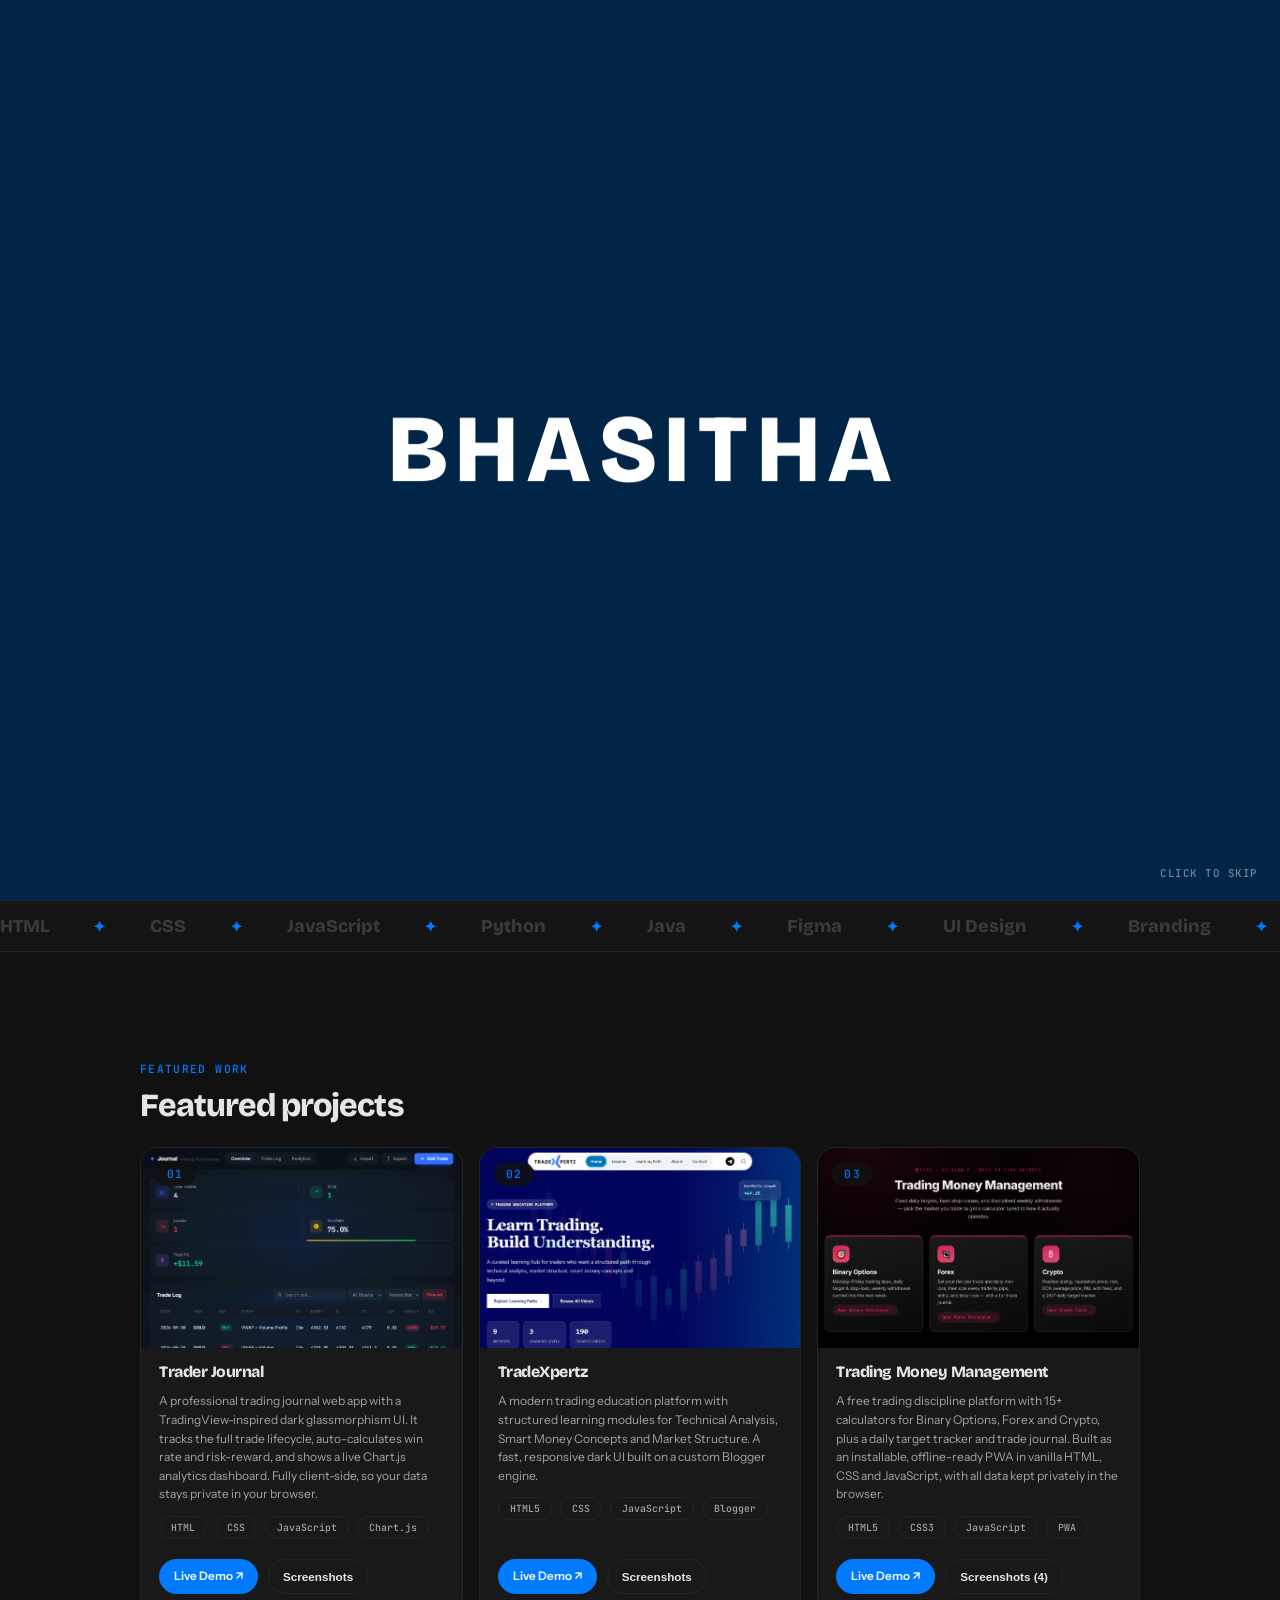
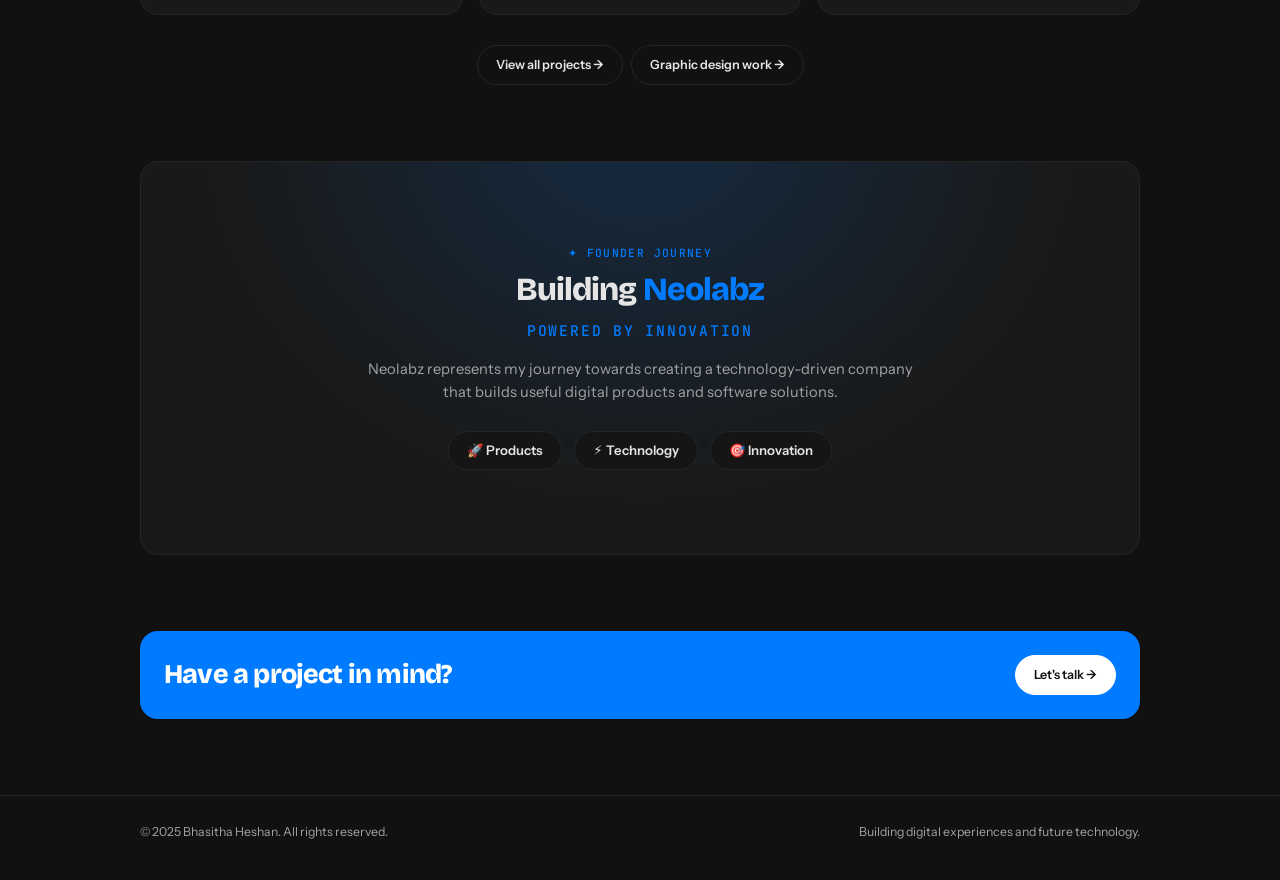
<file: index.html>
<!DOCTYPE html>
<html lang="en">
<head>
<meta charset="UTF-8">
<meta name="viewport" content="width=device-width, initial-scale=1, viewport-fit=cover">
<title>Bhasitha Heshan | Web &amp; Graphic Designer · Frontend Developer</title>
<meta name="description" content="Bhasitha Heshan: web &amp; graphic designer, frontend developer and trader from Sri Lanka, building digital solutions and visual branding at Neolabz.">
<meta name="theme-color" content="#111111">
<link rel="icon" href="data:image/svg+xml,%3Csvg xmlns='http://www.w3.org/2000/svg' viewBox='0 0 64 64'%3E%3Crect width='64' height='64' rx='16' fill='%23007BFF'/%3E%3Ctext x='32' y='42' font-size='28' font-weight='800' text-anchor='middle' font-family='sans-serif' fill='%23fff'%3EBH%3C/text%3E%3C/svg%3E">
<link rel="preconnect" href="https://fonts.googleapis.com"><link rel="preconnect" href="https://fonts.gstatic.com" crossorigin>
<link href="https://fonts.googleapis.com/css2?family=Bricolage+Grotesque:opsz,wght@12..96,500;12..96,800&family=Instrument+Sans:wght@400;500;600&family=JetBrains+Mono:wght@500&display=swap" rel="stylesheet">
<script>(function(){var d=document,r=d.documentElement,show=true;try{if(location.protocol==="file:")show=!sessionStorage.getItem("intro");else if(d.referrer)show=new URL(d.referrer).host!==location.host}catch(e){}if(show){r.classList.add("intro-on");setTimeout(function(){r.classList.remove("intro-on")},7000)}})();</script>
<link rel="stylesheet" href="style.css?v=8">
</head>
<body>
<div id="intro" aria-hidden="true"></div>
<nav>
  <a class="logo" href="index.html" aria-label="Home">B<b>H</b></a>
  <ul class="links" id="links"><li><a href="index.html" class="on">Home</a></li><li><a href="about.html">About</a></li><li><a href="projects.html">Projects</a></li><li><a href="services.html">Services</a></li><li><a href="contact.html">Contact</a></li></ul>
  <a class="btn p nav-cta" href="contact.html" style="padding:12px 26px;font-size:.95rem">Hire me</a>
  <button class="menu" id="menu" aria-label="Menu">☰</button>
</nav>

<header class="hero" id="top">
  <div class="wrap">
    <div>
      <span class="eyebrow">● Founder @ Neolabz</span>
      <h1>Bhasitha<br><span>Heshan</span></h1>
      <p class="role"><span id="typed">Web &amp; Graphic Designer</span><i class="caret" aria-hidden="true"></i></p>
      <p class="lead">Building digital solutions and visual branding at Neolabz, combining creativity, technology, and problem solving.</p>
      <div class="cta">
        <a class="btn p" href="projects.html">View My Work ↓</a>
        <a class="btn" href="contact.html">Contact Me →</a>
        <a class="btn" href="Bhasitha-Heshan-CV.pdf" target="_blank" rel="noopener">View CV</a>
      </div>
    </div>
    <div class="pic">
      <img src="images/profile.jpg" alt="Bhasitha Heshan" width="420" height="525">
      <div class="sticker">Founder @ Neolabz</div>
    </div>
  </div>
</header><div class="marq" aria-hidden="true"><div class="track" id="track"></div></div><section style="padding-top:clamp(64px,10vw,110px)" id="projects"><div class="wrap">
  <span class="eyebrow">Featured work</span><h2>Featured projects</h2>
  <div class="pgrid" id="pgrid" data-limit="3"></div>
  <div class="more"><a class="btn" href="projects.html">View all projects →</a> <a class="btn" href="projects.html#graphic" style="margin-left:8px">Graphic design work →</a></div>
</div></section><section style="padding-top:0"><div class="wrap">
  <div class="tile neo rv">
    <span class="eyebrow">✦ Founder journey</span>
    <h2>Building <em>Neolabz</em></h2>
    <p class="mono" style="margin:-4px auto 18px;color:var(--acc)">Powered by innovation</p>
    <p>Neolabz represents my journey towards creating a technology-driven company that builds useful digital products and software solutions.</p>
    <div class="pill3"><span>🚀 Products</span><span>⚡ Technology</span><span>🎯 Innovation</span></div>
  </div>
</div></section><section style="padding-top:0"><div class="wrap"><div class="tile cta-band rv"><h2>Have a project in mind?</h2><a class="btn" href="contact.html">Let's talk →</a></div></div></section>

<footer><div class="wrap"><span>© 2025 Bhasitha Heshan. All rights reserved.</span><span>Building digital experiences and future technology.</span></div></footer>
<div id="lb" role="dialog" aria-label="Screenshots">
  <img id="lbimg" alt="">
  <div class="bar"><button id="prev" aria-label="Previous">←</button><span id="cap"></span><button id="next" aria-label="Next">→</button><button id="x" aria-label="Close">✕</button></div>
</div>
<script src="script.js?v=8"></script>
</body>
</html>
</file>
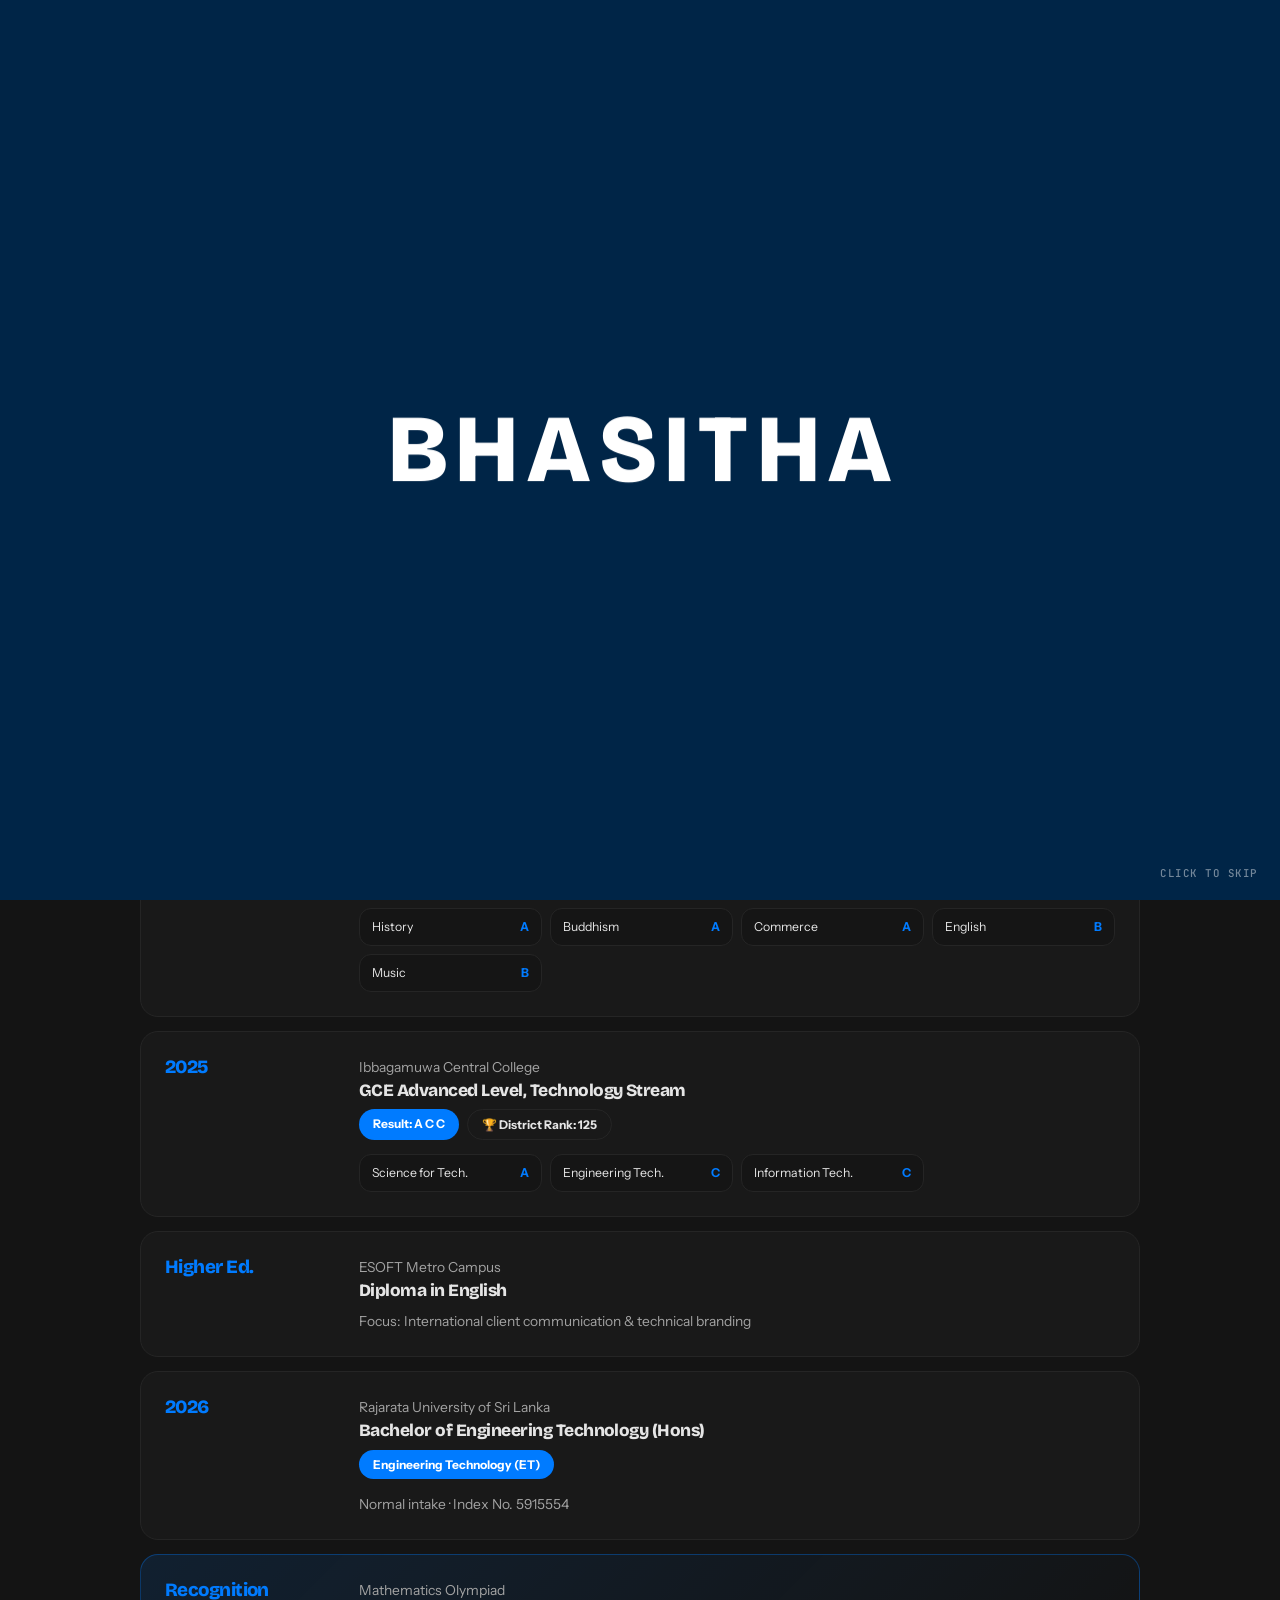
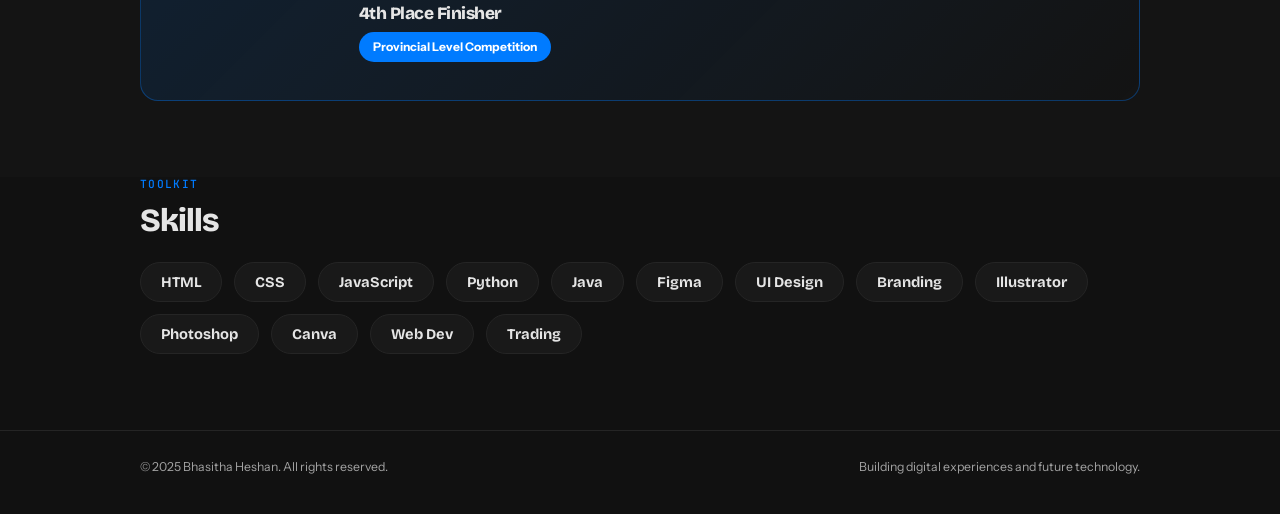
<file: about.html>
<!DOCTYPE html>
<html lang="en">
<head>
<meta charset="UTF-8">
<meta name="viewport" content="width=device-width, initial-scale=1, viewport-fit=cover">
<title>About | Bhasitha Heshan</title>
<meta name="description" content="About Bhasitha Heshan: education, skills and background.">
<meta name="theme-color" content="#111111">
<link rel="icon" href="data:image/svg+xml,%3Csvg xmlns='http://www.w3.org/2000/svg' viewBox='0 0 64 64'%3E%3Crect width='64' height='64' rx='16' fill='%23007BFF'/%3E%3Ctext x='32' y='42' font-size='28' font-weight='800' text-anchor='middle' font-family='sans-serif' fill='%23fff'%3EBH%3C/text%3E%3C/svg%3E">
<link rel="preconnect" href="https://fonts.googleapis.com"><link rel="preconnect" href="https://fonts.gstatic.com" crossorigin>
<link href="https://fonts.googleapis.com/css2?family=Bricolage+Grotesque:opsz,wght@12..96,500;12..96,800&family=Instrument+Sans:wght@400;500;600&family=JetBrains+Mono:wght@500&display=swap" rel="stylesheet">
<script>(function(){var d=document,r=d.documentElement,show=true;try{if(location.protocol==="file:")show=!sessionStorage.getItem("intro");else if(d.referrer)show=new URL(d.referrer).host!==location.host}catch(e){}if(show){r.classList.add("intro-on");setTimeout(function(){r.classList.remove("intro-on")},7000)}})();</script>
<link rel="stylesheet" href="style.css?v=8">
</head>
<body>
<div id="intro" aria-hidden="true"></div>
<nav>
  <a class="logo" href="index.html" aria-label="Home">B<b>H</b></a>
  <ul class="links" id="links"><li><a href="index.html">Home</a></li><li><a href="about.html" class="on">About</a></li><li><a href="projects.html">Projects</a></li><li><a href="services.html">Services</a></li><li><a href="contact.html">Contact</a></li></ul>
  <a class="btn p nav-cta" href="contact.html" style="padding:12px 26px;font-size:.95rem">Hire me</a>
  <button class="menu" id="menu" aria-label="Menu">☰</button>
</nav>

<section style="padding-top:150px" id="about"><div class="wrap">
  <span class="eyebrow">About me</span>
  <div class="bento rv">
    <div class="tile b-main"><h3>Building ideas into digital experiences.</h3>
      <p>I'm a creative developer focused on web development, UI/UX design, and digital branding. I create clean interfaces, meaningful user experiences, and scalable digital products.</p></div>
    <div class="tile b-vis"><span class="mono">Vision</span><p>My long-term goal is to build my own technology company that creates innovative software solutions.</p></div>
    <div class="tile stat"><b data-n="20" data-s="+">0</b><span>Graphic Designs</span><small>For clients worldwide</small></div>
    <div class="tile stat"><b data-n="3" data-s="+">0</b><span>Web Projects</span><small>Built &amp; deployed</small></div>
    <div class="tile stat"><b data-n="2" data-s="+">0</b><span>Years Experience</span><small>Self-learning &amp; freelance</small></div>
    <div class="tile stat"><b data-n="100" data-s="%">0</b><span>Satisfaction</span><small>Client first approach</small></div>
  </div>
</div></section><section id="education" style="background:#141414"><div class="wrap">
  <span class="eyebrow">Background</span><h2>Education</h2>
  <div class="edu" id="edu"></div>
</div></section><section id="skills" style="padding-top:0"><div class="wrap">
  <span class="eyebrow">Toolkit</span><h2>Skills</h2>
  <div class="skills rv" id="skillbox"></div>
</div></section>

<footer><div class="wrap"><span>© 2025 Bhasitha Heshan. All rights reserved.</span><span>Building digital experiences and future technology.</span></div></footer>

<script src="script.js?v=8"></script>
</body>
</html>
</file>
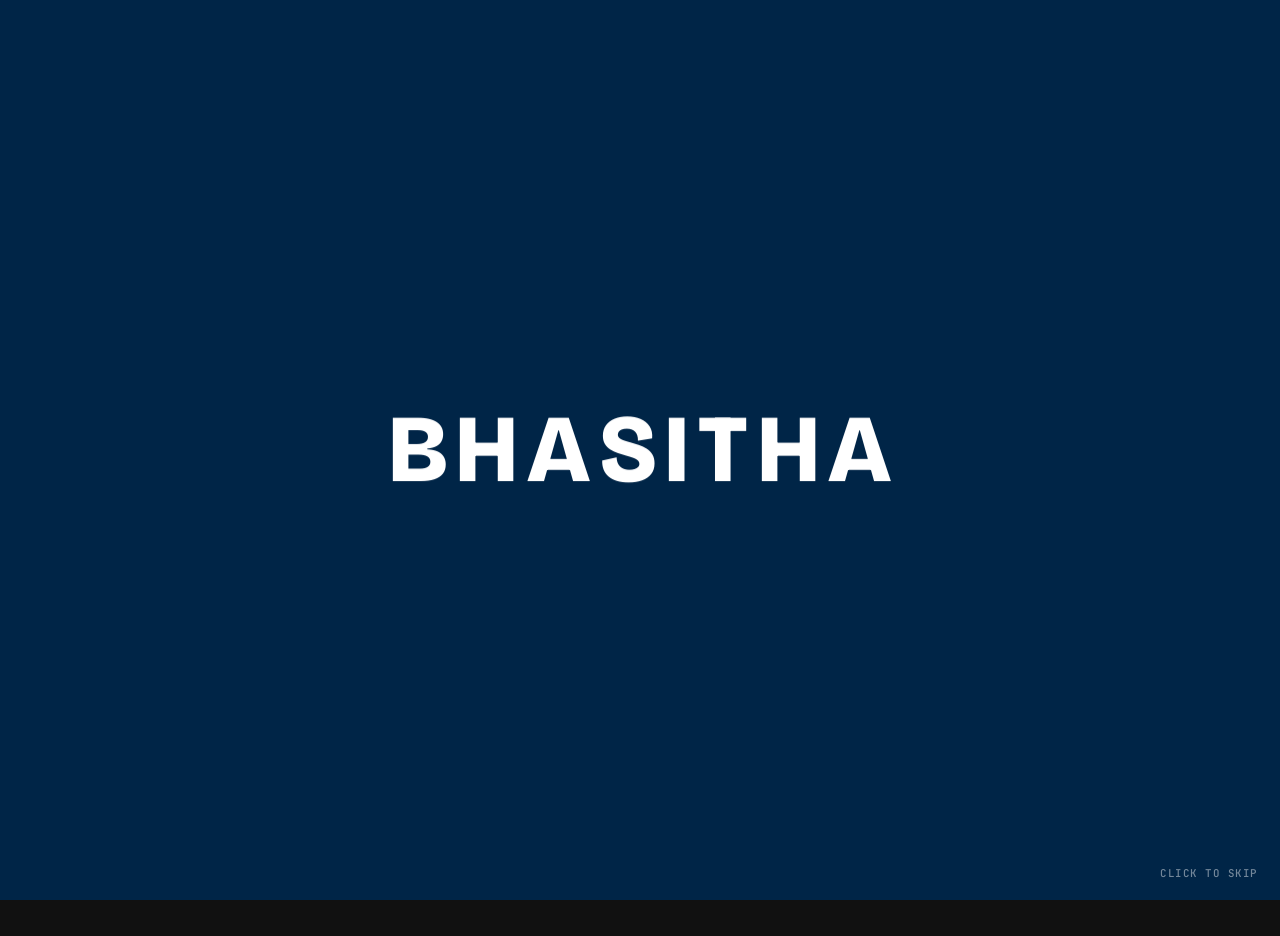
<file: contact.html>
<!DOCTYPE html>
<html lang="en">
<head>
<meta charset="UTF-8">
<meta name="viewport" content="width=device-width, initial-scale=1, viewport-fit=cover">
<title>Contact | Bhasitha Heshan</title>
<meta name="description" content="Get in touch with Bhasitha Heshan for web design and development projects.">
<meta name="theme-color" content="#111111">
<link rel="icon" href="data:image/svg+xml,%3Csvg xmlns='http://www.w3.org/2000/svg' viewBox='0 0 64 64'%3E%3Crect width='64' height='64' rx='16' fill='%23007BFF'/%3E%3Ctext x='32' y='42' font-size='28' font-weight='800' text-anchor='middle' font-family='sans-serif' fill='%23fff'%3EBH%3C/text%3E%3C/svg%3E">
<link rel="preconnect" href="https://fonts.googleapis.com"><link rel="preconnect" href="https://fonts.gstatic.com" crossorigin>
<link href="https://fonts.googleapis.com/css2?family=Bricolage+Grotesque:opsz,wght@12..96,500;12..96,800&family=Instrument+Sans:wght@400;500;600&family=JetBrains+Mono:wght@500&display=swap" rel="stylesheet">
<script>(function(){var d=document,r=d.documentElement,show=true;try{if(location.protocol==="file:")show=!sessionStorage.getItem("intro");else if(d.referrer)show=new URL(d.referrer).host!==location.host}catch(e){}if(show){r.classList.add("intro-on");setTimeout(function(){r.classList.remove("intro-on")},7000)}})();</script>
<link rel="stylesheet" href="style.css?v=8">
</head>
<body>
<div id="intro" aria-hidden="true"></div>
<nav>
  <a class="logo" href="index.html" aria-label="Home">B<b>H</b></a>
  <ul class="links" id="links"><li><a href="index.html">Home</a></li><li><a href="about.html">About</a></li><li><a href="projects.html">Projects</a></li><li><a href="services.html">Services</a></li><li><a href="contact.html" class="on">Contact</a></li></ul>
  <a class="btn p nav-cta" href="contact.html" style="padding:12px 26px;font-size:.95rem">Hire me</a>
  <button class="menu" id="menu" aria-label="Menu">☰</button>
</nav>

<section style="padding-top:150px" id="contact"><div class="wrap">
  <span class="eyebrow">Get in touch</span>
  <h2 class="big">Let's build something <span>great</span> together.</h2>
  <p class="lead" style="margin-top:22px">Whether it's a new product, a rebrand, or a digital platform, I'm ready to bring your vision to life.</p>
  <div class="cgrid">
    <div class="tile">
      <span class="live mono"><i></i>Available for new projects</span>
      <span class="mono" style="color:var(--mut);display:block">Email</span>
      <a class="mail" href="mailto:Bhasithaheshan@gmail.com">Bhasithaheshan@gmail.com</a>
      <span class="mono" style="color:var(--mut);display:block">WhatsApp</span>
      <a class="mail" href="https://wa.me/94703187763" target="_blank" rel="noopener">+94 703 187 763</a>
      <div class="soc">
        <a class="sbtn" href="https://instagram.com/bhasitha_hesh" target="_blank" rel="noopener" style="--c:linear-gradient(45deg,#f09433,#dc2743 55%,#bc1888);--h:#dc2743"><span class="sico"><svg viewBox="0 0 24 24" aria-hidden="true"><path d="M12 0C8.74 0 8.333.015 7.053.072 5.775.132 4.905.333 4.14.63c-.789.306-1.459.717-2.126 1.384S.935 3.35.63 4.14C.333 4.905.131 5.775.072 7.053.012 8.333 0 8.74 0 12s.015 3.667.072 4.947c.06 1.277.261 2.148.558 2.913.306.788.717 1.459 1.384 2.126.667.666 1.336 1.079 2.126 1.384.766.296 1.636.499 2.913.558C8.333 23.988 8.74 24 12 24s3.667-.015 4.947-.072c1.277-.06 2.148-.262 2.913-.558.788-.306 1.459-.718 2.126-1.384.666-.667 1.079-1.335 1.384-2.126.296-.765.499-1.636.558-2.913.06-1.28.072-1.687.072-4.947s-.015-3.667-.072-4.947c-.06-1.277-.262-2.149-.558-2.913-.306-.789-.718-1.459-1.384-2.126C21.319 1.347 20.651.935 19.86.63c-.765-.297-1.636-.499-2.913-.558C15.667.012 15.26 0 12 0zm0 2.16c3.203 0 3.585.016 4.85.071 1.17.055 1.805.249 2.227.415.562.217.96.477 1.382.896.419.42.679.819.896 1.381.164.422.36 1.057.413 2.227.057 1.266.07 1.646.07 4.85s-.015 3.585-.074 4.85c-.061 1.17-.256 1.805-.421 2.227-.224.562-.479.96-.899 1.382-.419.419-.824.679-1.38.896-.42.164-1.065.36-2.235.413-1.274.057-1.649.07-4.859.07-3.211 0-3.586-.015-4.859-.074-1.171-.061-1.816-.256-2.236-.421-.569-.224-.96-.479-1.379-.899-.421-.419-.69-.824-.9-1.38-.165-.42-.359-1.065-.42-2.235-.045-1.26-.061-1.649-.061-4.844 0-3.196.016-3.586.061-4.861.061-1.17.255-1.814.42-2.234.21-.57.479-.96.9-1.381.419-.419.81-.689 1.379-.898.42-.166 1.051-.361 2.221-.421 1.275-.045 1.65-.06 4.859-.06l.045.03zm0 3.678c-3.405 0-6.162 2.76-6.162 6.162 0 3.405 2.76 6.162 6.162 6.162 3.405 0 6.162-2.76 6.162-6.162 0-3.405-2.76-6.162-6.162-6.162zM12 16c-2.21 0-4-1.79-4-4s1.79-4 4-4 4 1.79 4 4-1.79 4-4 4zm7.846-10.405c0 .795-.646 1.44-1.44 1.44-.795 0-1.44-.646-1.44-1.44 0-.794.646-1.439 1.44-1.439.793-.001 1.44.645 1.44 1.439z"/></svg></span><span><b>Instagram</b><small>@bhasitha_hesh</small></span><i class="arr">↗</i></a>
        <a class="sbtn" href="https://github.com/Bhasithaheshan" target="_blank" rel="noopener" style="--c:#2f353c;--h:#8b949e"><span class="sico"><svg viewBox="0 0 24 24" aria-hidden="true"><path d="M12 .297c-6.63 0-12 5.373-12 12 0 5.303 3.438 9.8 8.205 11.385.6.113.82-.258.82-.577 0-.285-.01-1.04-.015-2.04-3.338.724-4.042-1.61-4.042-1.61C4.422 18.07 3.633 17.7 3.633 17.7c-1.087-.744.084-.729.084-.729 1.205.084 1.838 1.236 1.838 1.236 1.07 1.835 2.809 1.305 3.495.998.108-.776.417-1.305.76-1.605-2.665-.3-5.466-1.332-5.466-5.93 0-1.31.465-2.38 1.235-3.22-.135-.303-.54-1.523.105-3.176 0 0 1.005-.322 3.3 1.23.96-.267 1.98-.399 3-.405 1.02.006 2.04.138 3 .405 2.28-1.552 3.285-1.23 3.285-1.23.645 1.653.24 2.873.12 3.176.765.84 1.23 1.91 1.23 3.22 0 4.61-2.805 5.625-5.475 5.92.42.36.81 1.096.81 2.22 0 1.606-.015 2.896-.015 3.286 0 .315.21.69.825.57C20.565 22.092 24 17.592 24 12.297c0-6.627-5.373-12-12-12"/></svg></span><span><b>GitHub</b><small>Bhasithaheshan</small></span><i class="arr">↗</i></a>
        <a class="sbtn" href="https://www.linkedin.com/in/bhasithaheshan" target="_blank" rel="noopener" style="--c:#0A66C2;--h:#0A66C2"><span class="sico"><svg viewBox="0 0 24 24" aria-hidden="true"><path d="M20.447 20.452h-3.554v-5.569c0-1.328-.027-3.037-1.852-3.037-1.853 0-2.136 1.445-2.136 2.939v5.667H9.351V9h3.414v1.561h.046c.477-.9 1.637-1.85 3.37-1.85 3.601 0 4.267 2.37 4.267 5.455v6.286zM5.337 7.433c-1.144 0-2.063-.926-2.063-2.065 0-1.138.92-2.063 2.063-2.063 1.14 0 2.064.925 2.064 2.063 0 1.139-.925 2.065-2.064 2.065zm1.782 13.019H3.555V9h3.564v11.452zM22.225 0H1.771C.792 0 0 .774 0 1.729v20.542C0 23.227.792 24 1.771 24h20.451C23.2 24 24 23.227 24 22.271V1.729C24 .774 23.2 0 22.222 0h.003z"/></svg></span><span><b>LinkedIn</b><small>Bhasitha Heshan</small></span><i class="arr">↗</i></a>
        <a class="sbtn" href="https://x.com/bhashitha__hesh?s=11" target="_blank" rel="noopener" style="--c:#000;--h:#E5E5E5"><span class="sico"><svg viewBox="0 0 24 24" aria-hidden="true"><path d="M18.901 1.153h3.68l-8.04 9.19L24 22.846h-7.406l-5.8-7.584-6.638 7.584H.474l8.6-9.83L0 1.154h7.594l5.243 6.932ZM17.61 20.644h2.039L6.486 3.24H4.298Z"/></svg></span><span><b>X / Twitter</b><small>@bhashitha__hesh</small></span><i class="arr">↗</i></a>
      </div>
    </div>
    <div class="tile det">
      <div><span>Location</span><b>Kurunegala, Sri Lanka</b></div>
      <div><span>Speciality</span><b>Web &amp; Graphic Design</b></div>
      <div><span>Company</span><b>Neolabz (Founder)</b></div>
      <div><span>Role</span><b>Frontend Developer · Trader</b></div>
    </div>
  </div>
</div></section>

<footer><div class="wrap"><span>© 2025 Bhasitha Heshan. All rights reserved.</span><span>Building digital experiences and future technology.</span></div></footer>

<script src="script.js?v=8"></script>
</body>
</html>
</file>
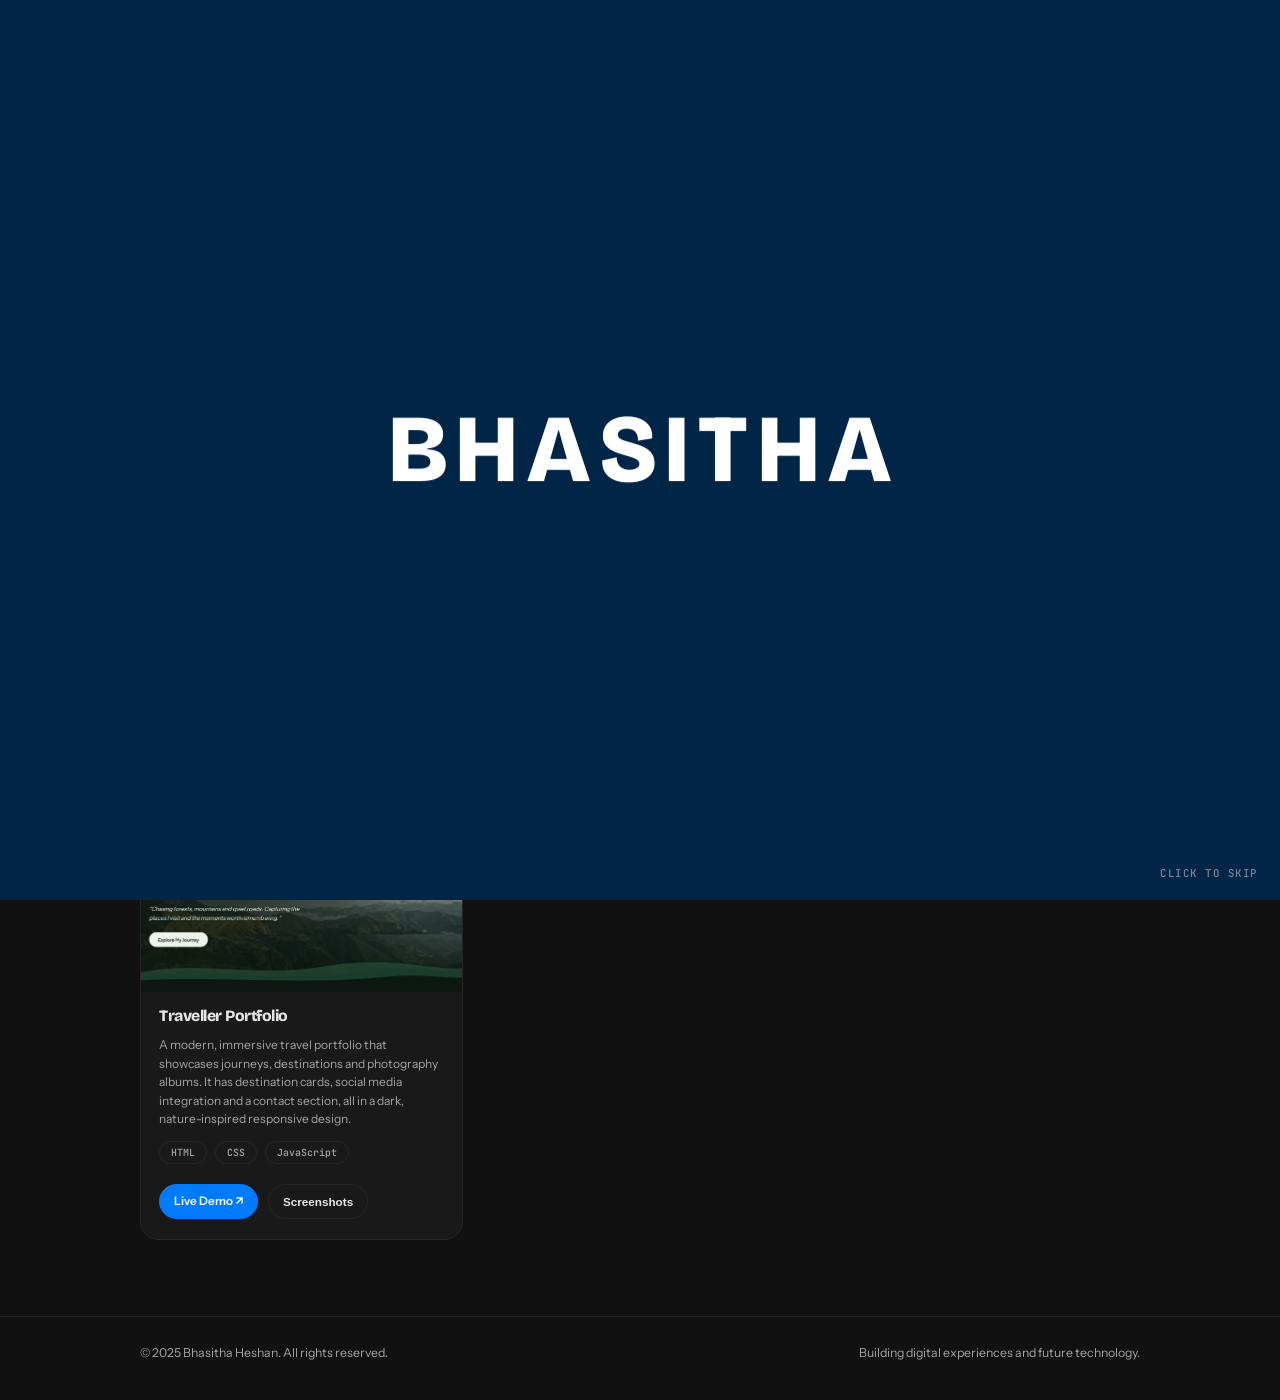
<file: projects.html>
<!DOCTYPE html>
<html lang="en">
<head>
<meta charset="UTF-8">
<meta name="viewport" content="width=device-width, initial-scale=1, viewport-fit=cover">
<title>Projects | Bhasitha Heshan</title>
<meta name="description" content="Selected web projects by Bhasitha Heshan with live demos.">
<meta name="theme-color" content="#111111">
<link rel="icon" href="data:image/svg+xml,%3Csvg xmlns='http://www.w3.org/2000/svg' viewBox='0 0 64 64'%3E%3Crect width='64' height='64' rx='16' fill='%23007BFF'/%3E%3Ctext x='32' y='42' font-size='28' font-weight='800' text-anchor='middle' font-family='sans-serif' fill='%23fff'%3EBH%3C/text%3E%3C/svg%3E">
<link rel="preconnect" href="https://fonts.googleapis.com"><link rel="preconnect" href="https://fonts.gstatic.com" crossorigin>
<link href="https://fonts.googleapis.com/css2?family=Bricolage+Grotesque:opsz,wght@12..96,500;12..96,800&family=Instrument+Sans:wght@400;500;600&family=JetBrains+Mono:wght@500&display=swap" rel="stylesheet">
<script>(function(){var d=document,r=d.documentElement,show=true;try{if(location.protocol==="file:")show=!sessionStorage.getItem("intro");else if(d.referrer)show=new URL(d.referrer).host!==location.host}catch(e){}if(show){r.classList.add("intro-on");setTimeout(function(){r.classList.remove("intro-on")},7000)}})();</script>
<link rel="stylesheet" href="style.css?v=8">
</head>
<body>
<div id="intro" aria-hidden="true"></div>
<nav>
  <a class="logo" href="index.html" aria-label="Home">B<b>H</b></a>
  <ul class="links" id="links"><li><a href="index.html">Home</a></li><li><a href="about.html">About</a></li><li><a href="projects.html" class="on">Projects</a></li><li><a href="services.html">Services</a></li><li><a href="contact.html">Contact</a></li></ul>
  <a class="btn p nav-cta" href="contact.html" style="padding:12px 26px;font-size:.95rem">Hire me</a>
  <button class="menu" id="menu" aria-label="Menu">☰</button>
</nav>

<section style="padding-top:150px" id="projects"><div class="wrap">
  <span class="eyebrow">Work</span><h2>My work</h2>
  <div class="tabs" role="tablist" aria-label="Work type">
    <button class="tab on" role="tab" data-tab="web">Web Design</button>
    <button class="tab" role="tab" data-tab="graphic">Graphic Design</button>
  </div>
  <div id="pw"><div class="pgrid" id="pgrid"></div></div>
  <div id="pg" hidden>
    <div class="subtabs" id="subtabs"></div>
    <div class="ggrid" id="ggrid"></div>
  </div>
</div></section>

<footer><div class="wrap"><span>© 2025 Bhasitha Heshan. All rights reserved.</span><span>Building digital experiences and future technology.</span></div></footer>
<div id="lb" role="dialog" aria-label="Screenshots">
  <img id="lbimg" alt="">
  <div class="bar"><button id="prev" aria-label="Previous">←</button><span id="cap"></span><button id="next" aria-label="Next">→</button><button id="x" aria-label="Close">✕</button></div>
</div>
<script src="script.js?v=8"></script>
</body>
</html>
</file>
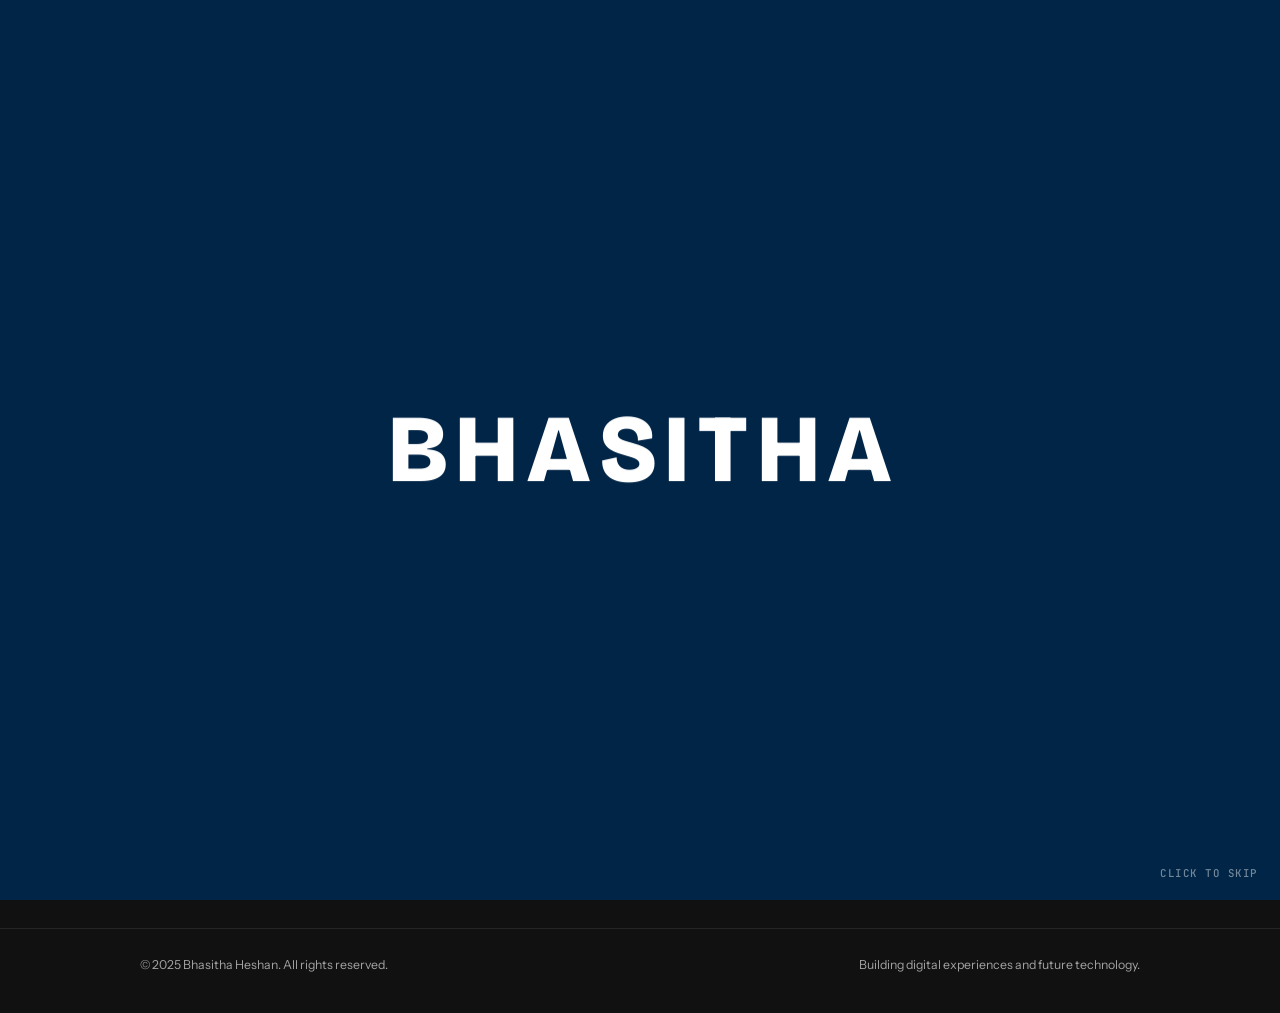
<file: services.html>
<!DOCTYPE html>
<html lang="en">
<head>
<meta charset="UTF-8">
<meta name="viewport" content="width=device-width, initial-scale=1, viewport-fit=cover">
<title>Services | Bhasitha Heshan</title>
<meta name="description" content="Web development, UI/UX design and branding services.">
<meta name="theme-color" content="#111111">
<link rel="icon" href="data:image/svg+xml,%3Csvg xmlns='http://www.w3.org/2000/svg' viewBox='0 0 64 64'%3E%3Crect width='64' height='64' rx='16' fill='%23007BFF'/%3E%3Ctext x='32' y='42' font-size='28' font-weight='800' text-anchor='middle' font-family='sans-serif' fill='%23fff'%3EBH%3C/text%3E%3C/svg%3E">
<link rel="preconnect" href="https://fonts.googleapis.com"><link rel="preconnect" href="https://fonts.gstatic.com" crossorigin>
<link href="https://fonts.googleapis.com/css2?family=Bricolage+Grotesque:opsz,wght@12..96,500;12..96,800&family=Instrument+Sans:wght@400;500;600&family=JetBrains+Mono:wght@500&display=swap" rel="stylesheet">
<script>(function(){var d=document,r=d.documentElement,show=true;try{if(location.protocol==="file:")show=!sessionStorage.getItem("intro");else if(d.referrer)show=new URL(d.referrer).host!==location.host}catch(e){}if(show){r.classList.add("intro-on");setTimeout(function(){r.classList.remove("intro-on")},7000)}})();</script>
<link rel="stylesheet" href="style.css?v=8">
</head>
<body>
<div id="intro" aria-hidden="true"></div>
<nav>
  <a class="logo" href="index.html" aria-label="Home">B<b>H</b></a>
  <ul class="links" id="links"><li><a href="index.html">Home</a></li><li><a href="about.html">About</a></li><li><a href="projects.html">Projects</a></li><li><a href="services.html" class="on">Services</a></li><li><a href="contact.html">Contact</a></li></ul>
  <a class="btn p nav-cta" href="contact.html" style="padding:12px 26px;font-size:.95rem">Hire me</a>
  <button class="menu" id="menu" aria-label="Menu">☰</button>
</nav>

<section style="padding-top:150px" id="services"><div class="wrap">
  <span class="eyebrow">What I do</span><h2>Services</h2>
  <div class="rv">
    <div class="svc"><span class="mono">01</span><div><h3>Web Development</h3></div><div><p>Building modern websites and digital platforms that perform and scale.</p><ul><li>Portfolio websites</li><li>Business websites</li><li>Landing pages</li><li>Web applications</li></ul></div></div>
    <div class="svc"><span class="mono">02</span><div><h3>UI/UX Design</h3></div><div><p>Designing intuitive interfaces and seamless user experiences.</p><ul><li>User interfaces</li><li>Wireframes</li><li>Prototypes</li><li>Design systems</li></ul></div></div>
    <div class="svc"><span class="mono">03</span><div><h3>Branding &amp; Design</h3></div><div><p>Creating distinctive brand identities that resonate and endure.</p><ul><li>Logo design</li><li>Brand identity</li><li>Visual concepts</li></ul></div></div>
  </div>
</div></section><section style="padding-top:0"><div class="wrap"><div class="tile cta-band rv"><h2>Have a project in mind?</h2><a class="btn" href="contact.html">Let's talk →</a></div></div></section>

<footer><div class="wrap"><span>© 2025 Bhasitha Heshan. All rights reserved.</span><span>Building digital experiences and future technology.</span></div></footer>

<script src="script.js?v=8"></script>
</body>
</html>
</file>
<file: style.css>
:root{--bg:#111111;--panel:#191919;--line:#252525;--text:#E5E5E5;--mut:#A3A3A3;--acc:#007BFF;--ink:#FFFFFF;--r:18px}
*{box-sizing:border-box;margin:0}
html{font-size:93.75%;scroll-behavior:smooth;scroll-padding-top:90px}
body{background:var(--bg);color:var(--text);font:400 .95rem/1.6 "Instrument Sans",system-ui,sans-serif;overflow-x:hidden}
a{color:inherit;text-decoration:none}
:focus-visible{outline:2px solid var(--acc);outline-offset:3px}
h1,h2,h3,.logo{font-family:"Bricolage Grotesque",system-ui,sans-serif;letter-spacing:-.03em;line-height:1.02}
.mono,.eyebrow{font:500 .75rem "JetBrains Mono",monospace;letter-spacing:.12em;text-transform:uppercase}
.eyebrow{color:var(--acc);margin-bottom:14px;display:block}
.wrap{max-width:1080px;margin:0 auto;padding:0 clamp(18px,5vw,40px)}
section{padding:clamp(44px,7vw,76px) 0}
h2{font-size:clamp(1.5rem,3.6vw,2.15rem);font-weight:800;margin-bottom:24px}
.btn{display:inline-flex;align-items:center;gap:8px;padding:9px 18px;border-radius:999px;border:1px solid var(--line);font-weight:600;transition:.2s;cursor:pointer;background:none;color:var(--text);font-size:.84rem}
.btn:hover{border-color:var(--text);transform:translateY(-2px)}
.btn.p{background:var(--acc);border-color:var(--acc);color:var(--ink)}
.btn.p:hover{box-shadow:0 10px 36px rgba(0,123,255,.28)}
.tile{background:var(--panel);border:1px solid var(--line);border-radius:var(--r);padding:clamp(18px,2.3vw,24px)}
/* nav */
nav{position:fixed;top:14px;left:50%;transform:translateX(-50%);z-index:50;width:min(1000px,calc(100% - 28px));display:flex;align-items:center;justify-content:space-between;padding:11px 12px 11px 28px;border-radius:999px;background:rgba(25,25,25,.72);backdrop-filter:blur(16px);-webkit-backdrop-filter:blur(16px);border:1px solid var(--line)}
.logo{font-weight:800;font-size:1.35rem}.logo b{color:var(--acc)}
.links{display:flex;gap:4px;list-style:none;padding:0}
.links a{display:block;padding:9px 17px;border-radius:999px;color:var(--mut);font-size:.95rem;transition:.2s}
.links a:hover,.links a.on{color:var(--text);background:rgba(255,255,255,.07)}
.menu{display:none;background:none;border:0;color:var(--text);font-size:1.5rem;padding:4px 12px;cursor:pointer}
@media(max-width:820px){.menu{display:block}.nav-cta{display:none}
 .links{position:absolute;top:60px;left:0;right:0;flex-direction:column;background:#191919;border:1px solid var(--line);border-radius:24px;padding:10px;display:none}
 .links.open{display:flex}}
/* hero */
.hero{min-height:100svh;display:flex;align-items:center;padding:120px 0 60px;position:relative;overflow:hidden}
.hero::before{content:"";position:absolute;width:640px;height:640px;right:-180px;top:-140px;background:radial-gradient(circle,rgba(0,123,255,.13),transparent 65%);pointer-events:none}
.hero .wrap{display:grid;grid-template-columns:1.25fr 1fr;gap:48px;align-items:center;position:relative}
.hero h1{font-size:clamp(2.2rem,6vw,4rem);font-weight:800}
.hero h1 span{color:var(--acc)}
.role{margin:18px 0 10px;color:var(--text);font-size:1.02rem;font-weight:500}
.role{min-height:1.7em}
.caret{display:inline-block;width:3px;height:1.1em;background:var(--acc);margin-left:4px;vertical-align:-.15em;animation:blink 1s steps(1) infinite}
@keyframes blink{50%{opacity:0}}
.lead{max-width:48ch;color:var(--mut);font-size:.98rem}
.cta{display:flex;flex-wrap:wrap;gap:12px;margin-top:26px}
.pic{position:relative;justify-self:center;width:min(100%,330px)}
.pic img{width:100%;aspect-ratio:4/5;object-fit:cover;border-radius:36px;border:1px solid var(--line);display:block;background:var(--panel);filter:saturate(.95)}
.sticker{position:absolute;left:-22px;bottom:34px;background:var(--acc);color:var(--ink);padding:10px 18px;border-radius:999px;font-weight:700;font-size:.78rem;transform:rotate(-5deg);box-shadow:0 14px 34px rgba(0,0,0,.5)}
@media(max-width:820px){.hero .wrap{grid-template-columns:1fr}.pic{order:-1;width:min(78%,320px)}}
/* marquee */
.marq{border-block:1px solid var(--line);overflow:hidden;padding:14px 0;background:#141414}
.track{display:flex;gap:44px;width:max-content;animation:mq 32s linear infinite}
.track span{font:800 1.2rem "Bricolage Grotesque",sans-serif;color:#3a3a3a;white-space:nowrap}
.track span::after{content:"✦";color:var(--acc);margin-left:44px;font-size:1rem}
@keyframes mq{to{transform:translateX(-50%)}}
/* about */
.bento{display:grid;grid-template-columns:repeat(12,1fr);gap:16px}
.b-main{grid-column:span 8}.b-vis{grid-column:span 4;background:var(--acc);color:var(--ink);border:0}
.b-vis .mono{opacity:.7}.b-vis p{font:800 1.2rem/1.25 "Bricolage Grotesque",sans-serif;margin-top:14px;letter-spacing:-.02em}
.b-main h3{font-size:clamp(1.3rem,2.6vw,1.8rem);font-weight:800;margin-bottom:18px}
.b-main p{color:var(--mut);max-width:58ch}
.stat{grid-column:span 3}.stat b{display:block;font:800 clamp(1.5rem,3.2vw,2.1rem)/1 "Bricolage Grotesque",sans-serif;letter-spacing:-.04em;color:var(--acc)}
.stat span{display:block;margin-top:8px;font-weight:600}.stat small{color:var(--mut)}
@media(max-width:820px){.b-main,.b-vis{grid-column:span 12}.stat{grid-column:span 6}}
/* projects */
.pgrid{display:grid;grid-template-columns:repeat(3,1fr);gap:16px}
.card{padding:0;overflow:hidden;display:flex;flex-direction:column;transition:.3s}
.card:hover{border-color:#3a3a3a;transform:translateY(-4px)}
.shot{position:relative;display:block;width:100%;aspect-ratio:16/10;background:#151515;border:0;padding:0;cursor:zoom-in;overflow:hidden}
.shot img{width:100%;height:100%;object-fit:cover;object-position:top;transition:transform .6s}
.card:hover .shot img{transform:scale(1.05)}
.num{position:absolute;top:14px;left:14px;background:rgba(17,17,17,.8);padding:5px 12px;border-radius:999px;color:var(--acc)}
.cbody{padding:16px 18px 20px;display:flex;flex-direction:column;gap:12px;flex:1}
.card h3{font-size:1.05rem;font-weight:800}
.card p{color:var(--mut);font-size:.8rem;line-height:1.55}
.tags{display:flex;flex-wrap:wrap;gap:8px;list-style:none;padding:0}
.tags li{font:500 .66rem "JetBrains Mono",monospace;border:1px solid var(--line);padding:4px 11px;border-radius:999px;color:var(--mut)}
.acts{display:flex;gap:10px;flex-wrap:wrap;margin-top:auto;padding-top:8px}
.acts .btn{padding:7px 14px;font-size:.78rem}
@media(max-width:760px){.pgrid{grid-template-columns:repeat(2,1fr)}}
@media(max-width:520px){.pgrid{grid-template-columns:1fr}}
/* education */
.edu{display:grid;gap:14px}
.row{display:grid;grid-template-columns:170px 1fr;gap:24px}
.yr{font:800 1.25rem "Bricolage Grotesque",sans-serif;color:var(--acc);letter-spacing:-.03em}
.row h3{font-size:1.15rem;font-weight:800;margin:4px 0 10px}
.row .sch{color:var(--mut);font-size:.92rem}
.badges{display:flex;flex-wrap:wrap;gap:8px;margin:6px 0 14px}
.badges .bd{background:var(--acc);color:var(--ink);font-weight:700;font-size:.8rem;padding:5px 14px;border-radius:999px}
.badges .bd.o{background:none;color:var(--text);border:1px solid var(--line)}
.subs{display:grid;grid-template-columns:repeat(auto-fill,minmax(150px,1fr));gap:8px}
.subs div{display:flex;justify-content:space-between;gap:10px;background:#151515;border:1px solid var(--line);border-radius:12px;padding:8px 12px;font-size:.82rem}
.subs b{color:var(--acc)}
.award{background:linear-gradient(135deg,rgba(0,123,255,.12),transparent);border-color:rgba(0,123,255,.35)}
@media(max-width:700px){.row{grid-template-columns:1fr;gap:6px}}
/* services */
.svc{display:grid;grid-template-columns:70px 1fr 1fr;gap:24px;padding:24px 0;border-top:1px solid var(--line);align-items:start}
.svc:last-child{border-bottom:1px solid var(--line)}
.svc h3{font-size:clamp(1.15rem,2.2vw,1.5rem);font-weight:800}
.svc p{color:var(--mut);margin-bottom:12px}
.svc ul{display:flex;flex-wrap:wrap;gap:8px;list-style:none;padding:0}
.svc li{border:1px solid var(--line);padding:5px 14px;border-radius:999px;font-size:.85rem}
@media(max-width:760px){.svc{grid-template-columns:1fr;gap:10px}}
/* skills */
.skills{display:flex;flex-wrap:wrap;gap:12px}
.skills span{padding:10px 20px;border-radius:999px;border:1px solid var(--line);background:var(--panel);font:700 .98rem "Bricolage Grotesque",sans-serif;transition:.2s}
.skills span:hover{background:var(--acc);color:var(--ink);border-color:var(--acc);transform:translateY(-3px) rotate(-2deg)}
/* neolabz */
.neo{text-align:center;padding:clamp(40px,7vw,84px) 24px;background:radial-gradient(ellipse at 50% -10%,rgba(0,123,255,.18),transparent 62%),var(--panel)}
.neo h2{margin-bottom:18px}.neo h2 em{font-style:normal;color:var(--acc)}
.neo p{max-width:56ch;margin:0 auto 26px;color:var(--mut);font-size:.98rem}
.pill3{display:flex;justify-content:center;flex-wrap:wrap;gap:12px}
.pill3 span{border:1px solid var(--line);background:#151515;padding:8px 18px;border-radius:999px;font-weight:600;font-size:.88rem}
/* contact */
.big{font:800 clamp(1.7rem,4.4vw,3rem)/1.08 "Bricolage Grotesque",sans-serif;letter-spacing:-.045em;max-width:12ch}
.big span{color:var(--acc)}
.cgrid{display:grid;grid-template-columns:1.2fr 1fr;gap:20px;margin-top:44px}
.mail{display:block;font:800 clamp(1rem,1.9vw,1.25rem) "Bricolage Grotesque",sans-serif;word-break:break-all;margin:6px 0 18px;transition:.2s}
.mail:hover{color:var(--acc)}

.det div{display:flex;justify-content:space-between;gap:16px;padding:12px 0;border-bottom:1px solid var(--line)}
.det div:last-child{border:0}.det span{color:var(--mut)}
.live{display:inline-flex;align-items:center;gap:10px;margin-bottom:12px;color:var(--acc)}
.live i{width:9px;height:9px;border-radius:50%;background:var(--acc);box-shadow:0 0 0 0 rgba(0,123,255,.6);animation:pl 2s infinite}
@keyframes pl{70%{box-shadow:0 0 0 10px rgba(0,123,255,0)}100%{box-shadow:0 0 0 0 rgba(0,123,255,0)}}
@media(max-width:820px){.cgrid{grid-template-columns:1fr}}
footer{border-top:1px solid var(--line);padding:26px 0 38px;color:var(--mut);font-size:.82rem}
footer .wrap{display:flex;justify-content:space-between;flex-wrap:wrap;gap:10px}
/* lightbox */
#lb{position:fixed;inset:0;z-index:100;background:rgba(10,10,10,.94);display:none;align-items:center;justify-content:center;flex-direction:column;gap:14px;padding:20px}
#lb.open{display:flex}
#lb img{max-width:min(1100px,100%);max-height:78vh;border-radius:14px;border:1px solid var(--line);object-fit:contain}
#lb .bar{display:flex;gap:10px;align-items:center;color:var(--mut)}
#lb button{background:var(--panel);border:1px solid var(--line);color:var(--text);width:44px;height:44px;border-radius:50%;font-size:1.2rem;cursor:pointer}
#lb button:hover{border-color:var(--acc);color:var(--acc)}
/* reveal */
.rv{opacity:0;transform:translateY(26px);transition:opacity .7s,transform .7s}
.rv.in{opacity:1;transform:none}
@media(prefers-reduced-motion:reduce){*{animation:none!important;transition:none!important}.rv{opacity:1;transform:none}html{scroll-behavior:auto}}

.cta-band{display:flex;flex-wrap:wrap;gap:24px;align-items:center;justify-content:space-between;background:var(--acc);color:var(--ink);border:0}
.cta-band h2{margin:0;font-size:clamp(1.25rem,2.8vw,1.8rem)}
.cta-band .btn{background:#fff;border-color:#fff;color:#111}.cta-band .btn:hover{border-color:#fff;box-shadow:0 8px 28px rgba(0,0,0,.35)}
.more{display:flex;justify-content:center;margin-top:30px}
body{animation:pg .5s ease both}@keyframes pg{from{opacity:0}}

.soc{display:grid;grid-template-columns:repeat(2,1fr);gap:10px;margin-top:20px}
.sbtn{display:flex;align-items:center;gap:12px;padding:10px 14px 10px 10px;border:1px solid var(--line);border-radius:16px;background:#151515;transition:.25s;min-width:0}
.sbtn:hover{border-color:var(--h);transform:translateY(-2px);background:#1c1c1c}
.sico{width:40px;height:40px;border-radius:12px;display:grid;place-items:center;background:var(--c);color:#fff;flex:none;border:1px solid rgba(255,255,255,.08)}
.sico svg{width:19px;height:19px;fill:currentColor}
.sbtn span:nth-child(2){min-width:0}
.sbtn b{display:block;font-size:.88rem;line-height:1.25}
.sbtn small{display:block;color:var(--mut);font-size:.74rem;overflow:hidden;text-overflow:ellipsis;white-space:nowrap}
.sbtn .arr{margin-left:auto;font-style:normal;color:var(--mut);transition:.25s}
.sbtn:hover .arr{color:var(--text);transform:translate(2px,-2px)}
@media(max-width:480px){.soc{grid-template-columns:1fr}}

/* ===== intro animation ===== */
#intro{display:none;position:fixed;inset:0;z-index:1000;cursor:pointer}
.intro-on body::before{content:"";position:fixed;inset:0;background:#002547;z-index:999}
.intro-on body,.intro-run body{overflow:hidden}
.intro-run #intro{display:block}
#intro .cols i{position:absolute;top:0;bottom:0;background:#002547;will-change:transform}
#intro .iw{position:absolute;inset:0;display:flex;justify-content:center;align-items:center;font:800 clamp(2rem,11.5vw,6.4rem)/1.2 "Bricolage Grotesque",sans-serif;letter-spacing:.07em;color:#fff;pointer-events:none;padding-left:.07em}
#intro .iw span{display:block;overflow:hidden;padding:0 .015em}
#intro .iw b{display:block;font-weight:800;transform:translateY(118%);will-change:transform}
#intro .skip{position:absolute;right:22px;bottom:20px;font:500 .72rem "JetBrains Mono",monospace;letter-spacing:.14em;text-transform:uppercase;color:rgba(255,255,255,.45);pointer-events:none}

/* ===== work tabs + graphic gallery ===== */
[hidden]{display:none!important}
.tabs{display:inline-flex;gap:4px;padding:5px;border:1px solid var(--line);border-radius:999px;background:var(--panel);margin-bottom:26px}
.tab{background:none;border:0;color:var(--mut);padding:9px 22px;border-radius:999px;font:600 .88rem "Instrument Sans",sans-serif;cursor:pointer;transition:.2s}
.tab:hover{color:var(--text)}
.tab.on{background:var(--acc);color:#fff}
.subtabs{display:flex;flex-wrap:wrap;gap:8px;margin-bottom:22px}
.chipb{background:none;border:1px solid var(--line);color:var(--mut);padding:7px 16px;border-radius:999px;font:500 .82rem "Instrument Sans",sans-serif;cursor:pointer;transition:.2s}
.chipb:hover{color:var(--text);border-color:#3a3a3a}
.chipb.on{color:var(--text);border-color:var(--acc);background:rgba(0,123,255,.12)}
.chipb small{color:var(--mut);margin-left:6px}
.ggrid{display:grid;grid-template-columns:repeat(3,1fr);gap:16px}
.gimg{padding:0;border:1px solid var(--line);border-radius:var(--r);overflow:hidden;background:var(--panel);cursor:zoom-in;aspect-ratio:4/3;display:grid;place-items:center;transition:.3s}
.gimg:hover{border-color:#3a3a3a;transform:translateY(-4px)}
.gimg{position:relative}
.gimg img{position:absolute;inset:0;width:100%;height:100%;object-fit:contain;display:block;padding:8px}
.empty{grid-column:1/-1;text-align:center;padding:56px 20px;color:var(--mut);border:1px dashed var(--line);border-radius:var(--r)}
.empty b{display:block;color:var(--text);font:800 1.15rem "Bricolage Grotesque",sans-serif;margin-bottom:6px}
@media(max-width:760px){.ggrid{grid-template-columns:repeat(2,1fr)}}
@media(max-width:520px){.ggrid{grid-template-columns:1fr}}

.gfig{margin:0;display:flex;flex-direction:column;gap:12px}
.gfig .gimg{width:100%}
.gfig figcaption{text-align:center;font:800 1.05rem "Bricolage Grotesque",sans-serif;letter-spacing:-.01em;color:var(--text)}
</file>
